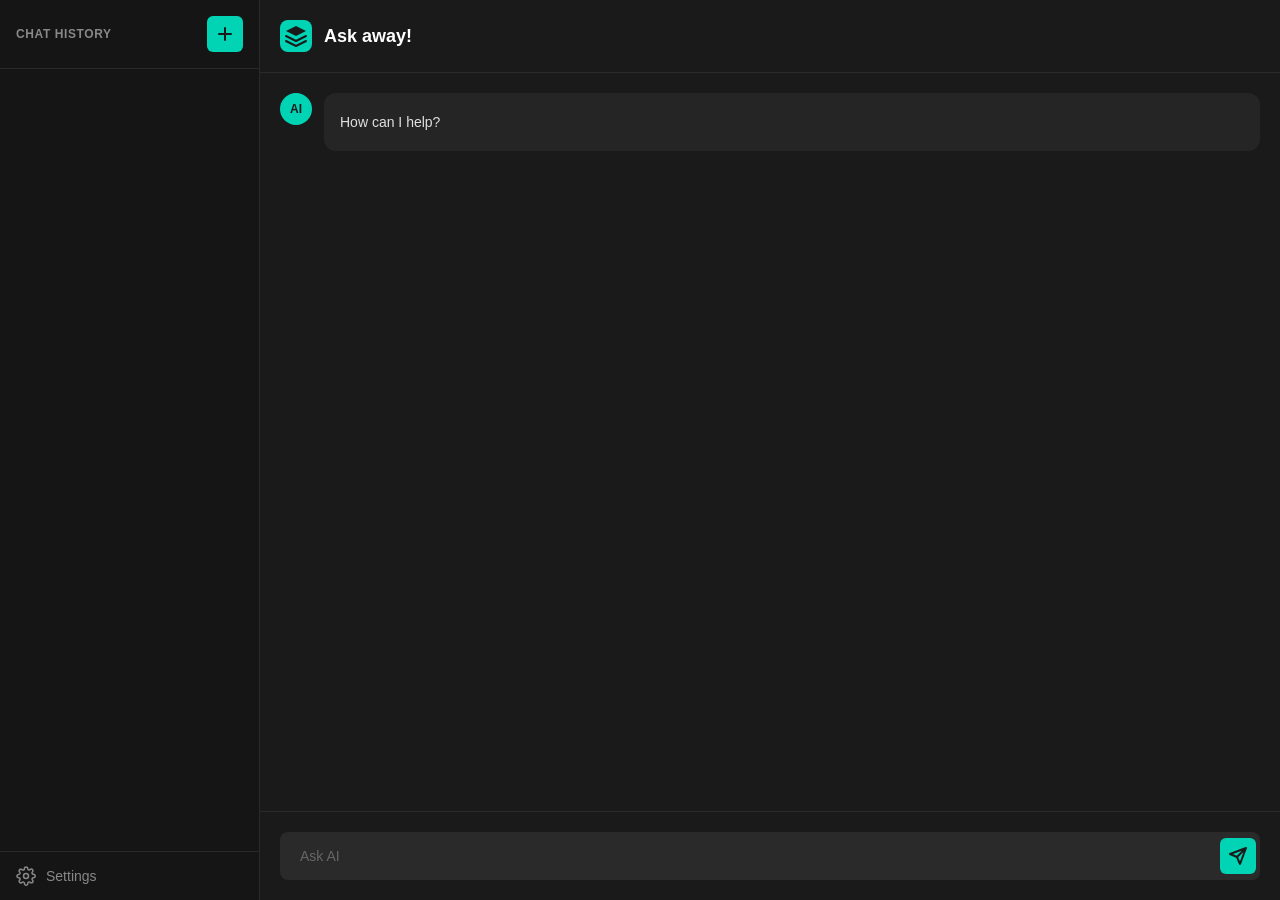
<file: index.html>
<!DOCTYPE html>
<html lang="en">
<head>
  <meta charset="UTF-8">
  <meta name="viewport" content="width=device-width, initial-scale=1.0">
  <title>QuixAnswer - AI Chat Assistant</title>
  <link rel="stylesheet" href="styles.css">
  <link rel="icon" type="image/png" href="icons/icon.png">
</head>
<body>
  <!-- Chat history sidebar (left panel) -->
  <aside class="chat-history-sidebar" id="chat-history-sidebar">
    <div class="history-header">
      <div class="history-title">Chat History</div>
      <button id="new-chat-btn" class="send-btn" title="Start new chat">
        <svg width="20" height="20" viewBox="0 0 20 20" fill="none" xmlns="http://www.w3.org/2000/svg">
          <path d="M10 4V16M4 10H16" stroke="currentColor" stroke-width="2" stroke-linecap="round" stroke-linejoin="round"/>
        </svg>
      </button>
    </div>
    <div class="history-list" id="history-list"></div>
    <button class="history-settings-btn" id="history-settings-btn">
      <svg width="20" height="20" viewBox="0 0 20 20" fill="none" xmlns="http://www.w3.org/2000/svg">
        <path d="M10 12.5C11.3807 12.5 12.5 11.3807 12.5 10C12.5 8.61929 11.3807 7.5 10 7.5C8.61929 7.5 7.5 8.61929 7.5 10C7.5 11.3807 8.61929 12.5 10 12.5Z" stroke="currentColor" stroke-width="1.5" stroke-linecap="round" stroke-linejoin="round"/>
        <path d="M16.1667 12.5C16.0551 12.7513 16.0217 13.0302 16.071 13.3005C16.1203 13.5708 16.2502 13.8203 16.4433 14.0167L16.4908 14.0642C16.6434 14.2166 16.7645 14.3977 16.8471 14.5972C16.9298 14.7967 16.9725 15.0107 16.9725 15.2267C16.9725 15.4426 16.9298 15.6566 16.8471 15.8561C16.7645 16.0556 16.6434 16.2367 16.4908 16.3892C16.3384 16.5417 16.1573 16.6628 15.9578 16.7455C15.7583 16.8281 15.5443 16.8708 15.3283 16.8708C15.1124 16.8708 14.8984 16.8281 14.6989 16.7455C14.4994 16.6628 14.3183 16.5417 14.1658 16.3892L14.1183 16.3417C13.922 16.1485 13.6724 16.0187 13.4021 15.9694C13.1318 15.9201 12.8529 15.9534 12.6017 16.065C12.3554 16.1716 12.1464 16.3488 12.0001 16.5749C11.8538 16.801 11.7764 17.0663 11.7775 17.3375V17.5C11.7775 17.9362 11.6042 18.3545 11.2963 18.6624C10.9884 18.9703 10.5701 19.1437 10.1338 19.1437C9.69764 19.1437 9.27936 18.9703 8.97145 18.6624C8.66354 18.3545 8.49016 17.9362 8.49016 17.5V17.4267C8.48404 17.1463 8.39576 16.8737 8.23628 16.6422C8.07681 16.4108 7.85315 16.2307 7.59266 16.1242C7.34145 16.0125 7.06255 15.9792 6.79225 16.0285C6.52195 16.0778 6.27239 16.2077 6.07599 16.4008L6.02849 16.4483C5.87601 16.6009 5.69491 16.722 5.49542 16.8046C5.29592 16.8873 5.08192 16.93 4.86599 16.93C4.65006 16.93 4.43606 16.8873 4.23656 16.8046C4.03707 16.722 3.85597 16.6009 3.70349 16.4483C3.55094 16.2959 3.42986 16.1148 3.34719 15.9153C3.26452 15.7158 3.22181 15.5018 3.22181 15.2858C3.22181 15.0699 3.26452 14.8559 3.34719 14.6564C3.42986 14.4569 3.55094 14.2758 3.70349 14.1233L3.75099 14.0758C3.94413 13.8794 4.074 13.6299 4.12331 13.3596C4.17261 13.0893 4.13933 12.8104 4.02766 12.5592C3.92106 12.3128 3.74389 12.1039 3.5178 11.9576C3.29171 11.8112 3.02638 11.7339 2.75516 11.735H2.59266C2.15641 11.735 1.73813 11.5616 1.43022 11.2537C1.12232 10.9458 0.948931 10.5275 0.948931 10.0912C0.948931 9.65501 1.12232 9.23673 1.43022 8.92882C1.73813 8.62092 2.15641 8.44753 2.59266 8.44753H2.66599C2.94641 8.44141 3.21898 8.35313 3.45041 8.19366C3.68184 8.03418 3.862 7.81052 3.96849 7.55003C4.08017 7.29882 4.11345 7.01992 4.06414 6.74962C4.01483 6.47932 3.88496 6.22976 3.69182 6.03336L3.64432 5.98586C3.49177 5.83338 3.37069 5.65228 3.28802 5.45279C3.20535 5.2533 3.16264 5.03929 3.16264 4.82336C3.16264 4.60743 3.20535 4.39343 3.28802 4.19393C3.37069 3.99444 3.49177 3.81334 3.64432 3.66086C3.79681 3.50831 3.97791 3.38723 4.1774 3.30456C4.37689 3.22189 4.5909 3.17918 4.80682 3.17918C5.02275 3.17918 5.23676 3.22189 5.43625 3.30456C5.63574 3.38723 5.81684 3.50831 5.96932 3.66086L6.01682 3.70836C6.21322 3.9015 6.46279 4.03137 6.73309 4.08068C7.00339 4.12998 7.28229 4.0967 7.53349 3.98503H7.59266C7.83904 3.87843 8.04798 3.70126 8.19433 3.47517C8.34068 3.24907 8.41798 2.98375 8.41682 2.71253V2.55003C8.41682 2.11378 8.59021 1.6955 8.89811 1.38759C9.20602 1.07968 9.6243 0.906296 10.0606 0.906296C10.4968 0.906296 10.9151 1.07968 11.223 1.38759C11.5309 1.6955 11.7043 2.11378 11.7043 2.55003V2.62336C11.7031 2.89458 11.7804 3.1599 11.9268 3.386C12.0731 3.61209 12.2821 3.78926 12.5285 3.89586C12.7797 4.00753 13.0586 4.04081 13.3289 3.9915C13.5992 3.9422 13.8487 3.81233 14.0451 3.61919L14.0926 3.57169C14.2451 3.41914 14.4262 3.29806 14.6257 3.21539C14.8252 3.13272 15.0392 3.09001 15.2551 3.09001C15.4711 3.09001 15.6851 3.13272 15.8846 3.21539C16.0841 3.29806 16.2652 3.41914 16.4176 3.57169C16.5702 3.72417 16.6913 3.90527 16.7739 4.10476C16.8566 4.30426 16.8993 4.51826 16.8993 4.73419C16.8993 4.95012 16.8566 5.16412 16.7739 5.36361C16.6913 5.5631 16.5702 5.7442 16.4176 5.89669L16.3701 5.94419C16.177 6.14059 16.0471 6.39016 15.9978 6.66046C15.9485 6.93076 15.9818 7.20966 16.0935 7.46086V7.52003C16.2001 7.76641 16.3772 7.97534 16.6033 8.12169C16.8294 8.26804 17.0947 8.34535 17.366 8.34419H17.5285C17.9647 8.34419 18.383 8.51758 18.6909 8.82548C18.9988 9.13339 19.1722 9.55167 19.1722 9.98792C19.1722 10.4242 18.9988 10.8424 18.6909 11.1504C18.383 11.4583 17.9647 11.6316 17.5285 11.6316H17.4551C17.1839 11.6305 16.9186 11.7078 16.6925 11.8541C16.4664 12.0005 16.2892 12.2094 16.1826 12.4558V12.5Z" stroke="currentColor" stroke-width="1.5" stroke-linecap="round" stroke-linejoin="round"/>
      </svg>
      <span>Settings</span>
    </button>
  </aside>

  <div class="main-content">
    <div class="header">
      <div class="logo">
        <svg width="24" height="24" viewBox="0 0 24 24" fill="none" xmlns="http://www.w3.org/2000/svg">
          <path d="M12 2L2 7L12 12L22 7L12 2Z" fill="#1a1a1a"/>
          <path d="M2 17L12 22L22 17M2 12L12 17L22 12" stroke="#1a1a1a" stroke-width="2" stroke-linecap="round" stroke-linejoin="round"/>
        </svg>
      </div>
      <div class="title">Ask away!</div>
    </div>

    <!-- Settings popup -->
    <div class="settings-popup" id="settings-popup">
      <div class="settings-content">
        <div class="settings-header">
          <h3>Settings</h3>
          <button class="settings-close-btn" id="settings-close-btn">×</button>
        </div>
        <div class="settings-body">
          <div class="form-group">
            <label for="settings-apiKey">Groq API Key</label>
            <input type="password" id="settings-apiKey" placeholder="gsk_...">
          </div>
          <div class="form-group">
            <label for="settings-model">Model</label>
            <select id="settings-model">
              <option value="llama-3.3-70b-versatile">Llama 3.3 70B (versatile)</option>
              <option value="llama-3.1-8b-instant">Llama-3.1-8b-instant (fast)</option>
            </select>
          </div>
          <button class="btn" id="settings-save-btn">Save Settings</button>
          <div id="settings-status" class="status"></div>
        </div>
      </div>
    </div>

    <!-- Delete confirmation modal -->
    <div class="delete-modal-overlay" id="delete-modal-overlay">
      <div class="delete-modal">
        <div class="delete-modal-header">Delete Chat?</div>
        <div class="delete-modal-message">This will permanently delete this conversation. This action cannot be undone.</div>
        <div class="delete-modal-actions">
          <button class="modal-btn modal-btn-cancel" id="delete-cancel-btn">Cancel</button>
          <button class="modal-btn modal-btn-delete" id="delete-confirm-btn">Delete</button>
        </div>
      </div>
    </div>

    <div class="main-container">
      <div id="chat-container">
        <div id="messages"></div>
      </div>
    </div>

    <div class="input-container">
      <!--<div class="context-toggle-wrapper">
        <label class="context-toggle-label">
          <input type="checkbox" id="include-context-toggle" />
          <span class="toggle-switch"></span>
          <span class="toggle-text">Include webpage context</span>
        </label>
      </div>-->
      <div class="input-wrapper">
        <textarea id="input" placeholder="Ask AI" rows="1" autocomplete="off" autocorrect="off" autocapitalize="none" spellcheck="false" style="resize:none; min-height:40px; max-height:160px; overflow:auto;"></textarea>
        <button id="send-btn" class="send-btn">
          <svg width="20" height="20" viewBox="0 0 20 20" fill="none">
            <path d="M18 2L9 11M18 2L12 18L9 11M18 2L2 8L9 11" stroke="currentColor" stroke-width="2" stroke-linecap="round" stroke-linejoin="round"/>
          </svg>
        </button>
      </div>
    </div>
  </div>

  <script src="app.js"></script>
</body>
</html>
</file>
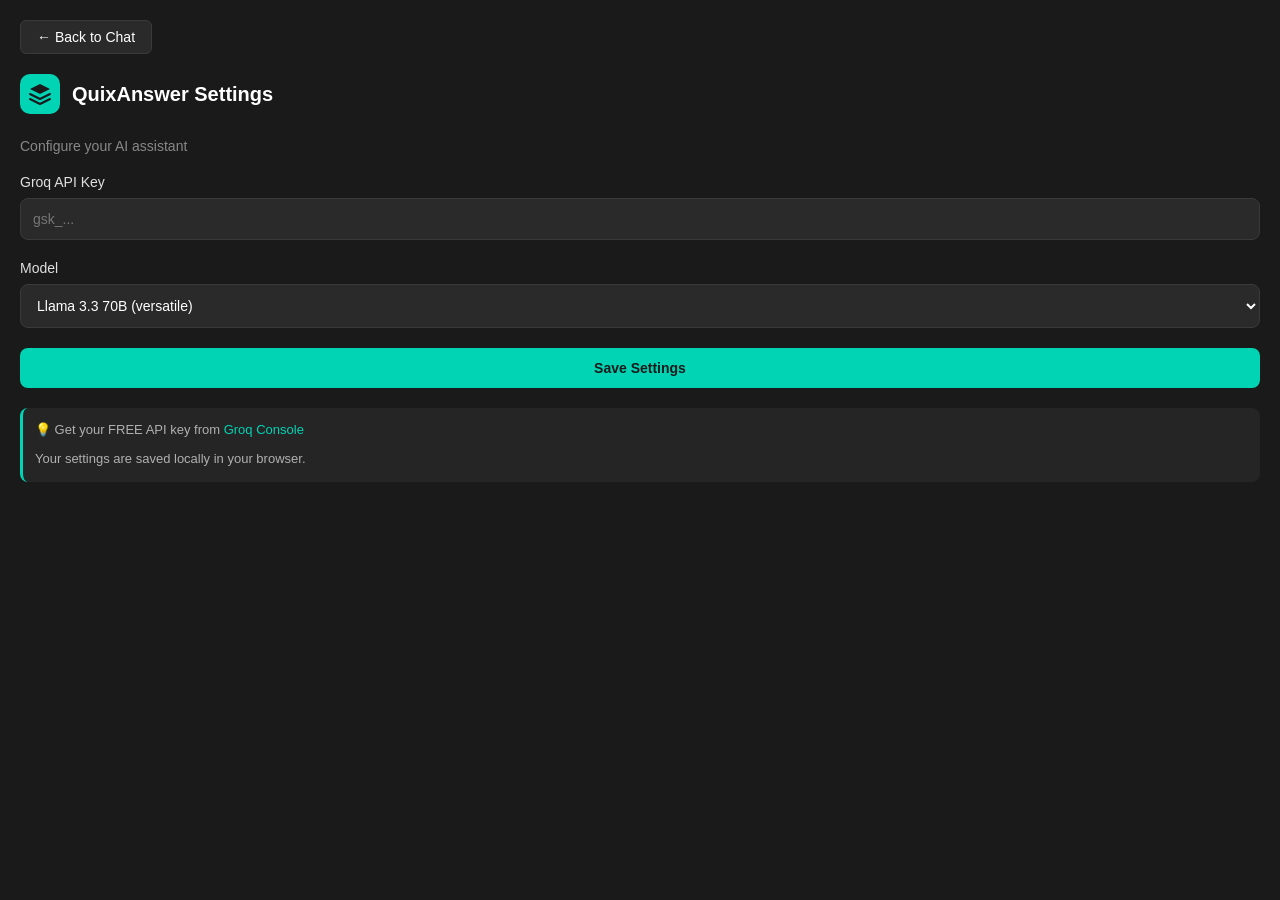
<file: settings.html>
<!DOCTYPE html>
<html lang="en">
<head>
  <meta charset="UTF-8">
  <meta name="viewport" content="width=device-width, initial-scale=1.0">
  <title>QuixAnswer Settings</title>
  <style>
    * {
      margin: 0;
      padding: 0;
      box-sizing: border-box;
    }

    body {
      width: 100%;
      min-height: 100vh;
      font-family: -apple-system, BlinkMacSystemFont, 'Segoe UI', Roboto, Oxygen, Ubuntu, Cantarell, sans-serif;
      background: #1a1a1a;
      color: #ffffff;
      padding: 20px;
    }

    .header {
      display: flex;
      align-items: center;
      gap: 12px;
      margin-bottom: 24px;
    }

    .logo {
      width: 40px;
      height: 40px;
      background: #00D4B5;
      border-radius: 10px;
      display: flex;
      align-items: center;
      justify-content: center;
    }

    .logo svg {
      width: 24px;
      height: 24px;
    }

    h1 {
      font-size: 20px;
      font-weight: 600;
    }

    .subtitle {
      color: #888;
      font-size: 14px;
      margin-bottom: 20px;
    }

    .form-group {
      margin-bottom: 20px;
    }

    label {
      display: block;
      font-size: 14px;
      margin-bottom: 8px;
      color: #e0e0e0;
    }

    input[type="text"],
    input[type="password"] {
      width: 100%;
      padding: 12px;
      background: #2a2a2a;
      border: 1px solid #3a3a3a;
      border-radius: 8px;
      color: #ffffff;
      font-size: 14px;
      transition: border-color 0.2s;
    }

    input:focus {
      outline: none;
      border-color: #00D4B5;
    }

    select {
      width: 100%;
      padding: 12px;
      background: #2a2a2a;
      border: 1px solid #3a3a3a;
      border-radius: 8px;
      color: #ffffff;
      font-size: 14px;
    }

    .btn {
      width: 100%;
      padding: 12px;
      background: #00D4B5;
      border: none;
      border-radius: 8px;
      color: #1a1a1a;
      font-size: 14px;
      font-weight: 600;
      cursor: pointer;
      transition: all 0.2s;
    }

    .btn:hover {
      background: #00e6c7;
      transform: translateY(-1px);
    }

    .btn:active {
      transform: translateY(0);
    }

    .status {
      margin-top: 12px;
      padding: 10px;
      border-radius: 6px;
      font-size: 13px;
      text-align: center;
      display: none;
    }

    .status.success {
      background: rgba(0, 212, 181, 0.2);
      color: #00D4B5;
      display: block;
    }

    .status.error {
      background: rgba(255, 77, 77, 0.2);
      color: #ff4d4d;
      display: block;
    }

    .info-box {
      background: #252525;
      padding: 12px;
      border-radius: 8px;
      margin-top: 20px;
      border-left: 3px solid #00D4B5;
    }

    .info-box p {
      font-size: 13px;
      color: #b0b0b0;
      line-height: 1.6;
    }

    .info-box a {
      color: #00D4B5;
      text-decoration: none;
    }

    .info-box a:hover {
      text-decoration: underline;
    }

    .back-btn {
      background: #2a2a2a;
      border: 1px solid #3a3a3a;
      color: #ffffff;
      padding: 8px 16px;
      border-radius: 6px;
      text-decoration: none;
      font-size: 14px;
      display: inline-block;
      margin-bottom: 20px;
      transition: all 0.2s;
    }

    .back-btn:hover {
      background: #343434;
      transform: translateY(-1px);
    }
  </style>
</head>
<body>
  <a href="index.html" class="back-btn">← Back to Chat</a>

  <div class="header">
    <div class="logo">
      <svg viewBox="0 0 24 24" fill="none" xmlns="http://www.w3.org/2000/svg">
        <path d="M12 2L2 7L12 12L22 7L12 2Z" fill="#1a1a1a"/>
        <path d="M2 17L12 22L22 17M2 12L12 17L22 12" stroke="#1a1a1a" stroke-width="2" stroke-linecap="round" stroke-linejoin="round"/>
      </svg>
    </div>
    <h1>QuixAnswer Settings</h1>
  </div>

  <p class="subtitle">Configure your AI assistant</p>

  <div class="form-group">
    <label for="apiKey">Groq API Key</label>
    <input type="password" id="apiKey" placeholder="gsk_...">
  </div>

  <div class="form-group">
    <label for="model">Model</label>
    <select id="model">
      <option value="llama-3.3-70b-versatile">Llama 3.3 70B (versatile)</option>
      <option value="llama-3.1-8b-instant">Llama-3.1-8b-instant (fast)</option>
    </select>
  </div>

  <button class="btn" id="saveBtn">Save Settings</button>

  <div id="status" class="status"></div>

  <div class="info-box">
    <p>💡 Get your FREE API key from <a href="https://console.groq.com/keys" target="_blank">Groq Console</a></p>
    <p style="margin-top: 8px;">Your settings are saved locally in your browser.</p>
  </div>

  <script>
    // Settings script for QuixAnswer Web
    document.addEventListener('DOMContentLoaded', async () => {
      const apiKeyInput = document.getElementById('apiKey');
      const modelSelect = document.getElementById('model');
      const saveBtn = document.getElementById('saveBtn');
      const status = document.getElementById('status');

      // Load saved settings
      function getStorageItem(key) {
        try {
          const item = localStorage.getItem(key);
          return item ? JSON.parse(item) : null;
        } catch (e) {
          console.error('Error getting storage item:', e);
          return null;
        }
      }

      function setStorageItem(key, value) {
        try {
          localStorage.setItem(key, JSON.stringify(value));
          return true;
        } catch (e) {
          console.error('Error setting storage item:', e);
          return false;
        }
      }

      const apiKey = getStorageItem('apiKey');
      const model = getStorageItem('model');

      if (apiKey) {
        apiKeyInput.value = apiKey;
      }
      if (model) {
        modelSelect.value = model;
      } else {
        modelSelect.value = 'llama-3.3-70b-versatile';
      }

      // Save settings
      saveBtn.addEventListener('click', async () => {
        const apiKey = apiKeyInput.value.trim();
        const model = modelSelect.value;

        if (!apiKey) {
          showStatus('Please enter an API key', 'error');
          return;
        }

        if (!apiKey.startsWith('gsk_')) {
          showStatus('Invalid Groq API key format (should start with gsk_)', 'error');
          return;
        }

        try {
          setStorageItem('apiKey', apiKey);
          setStorageItem('model', model);
          showStatus('Settings saved successfully!', 'success');
        } catch (error) {
          showStatus('Error saving settings', 'error');
        }
      });

      function showStatus(message, type) {
        status.textContent = message;
        status.className = `status ${type}`;
        
        if (type === 'success') {
          setTimeout(() => {
            status.style.display = 'none';
          }, 3000);
        }
      }
    });
  </script>
</body>
</html>
</file>
<file: styles.css>
* {
  margin: 0;
  padding: 0;
  box-sizing: border-box;
}

body {
  width: 100%;
  height: 100vh;
  font-family: -apple-system, BlinkMacSystemFont, 'Segoe UI', Roboto, Oxygen, Ubuntu, Cantarell, sans-serif;
  background: #1a1a1a;
  color: #ffffff;
  display: flex;
  overflow: hidden;
}

.header {
  display: flex;
  align-items: center;
  padding: 20px;
  border-bottom: 1px solid #2a2a2a;
  gap: 12px;
  flex-shrink: 0;
}

.logo {
  display: flex;
  align-items: center;
  justify-content: center;
  width: 32px;
  height: 32px;
  background: #00D4B5;
  border-radius: 8px;
}

.title {
  flex: 1;
  font-size: 18px;
  font-weight: 600;
  color: #ffffff;
}

.history-toggle-btn,
.settings-btn {
  display: flex;
  align-items: center;
  justify-content: center;
  width: 36px;
  height: 36px;
  background: #2a2a2a;
  border: 1px solid #3a3a3a;
  border-radius: 6px;
  color: #fff;
  cursor: pointer;
  transition: all 0.2s;
}

.history-toggle-btn:hover,
.settings-btn:hover {
  background: #343434;
  transform: translateY(-1px);
}

.main-content {
  flex: 1;
  display: flex;
  flex-direction: column;
  min-height: 0;
  position: relative;
}

.chat-history-sidebar {
  width: 260px;
  background: #151515;
  border-right: 1px solid #2a2a2a;
  display: flex;
  flex-direction: column;
  overflow: hidden;
  flex-shrink: 0;
}

.main-container {
  flex: 1;
  display: flex;
  min-height: 0;
  position: relative;
}

.history-header {
  display: flex;
  align-items: center;
  justify-content: space-between;
  padding: 16px;
  border-bottom: 1px solid #2a2a2a;
}

.history-title {
  font-size: 12px;
  font-weight: 600;
  color: #888;
  text-transform: uppercase;
  letter-spacing: 0.05em;
}

.history-list {
  flex: 1;
  overflow-y: auto;
  padding: 8px;
}

.history-item {
  display: flex;
  align-items: center;
  gap: 8px;
  padding: 10px 12px;
  margin-bottom: 4px;
  background: #1e1e1e;
  border: 1px solid transparent;
  border-radius: 6px;
  cursor: pointer;
  transition: all 0.2s;
  font-size: 13px;
  color: #ccc;
}

.history-item:hover {
  background: #252525;
  border-color: #3a3a3a;
}

.history-item.active {
  background: #2a2a2a;
  border-color: #00D4B5;
  color: #fff;
}

.history-item-text {
  flex: 1;
  overflow: hidden;
  text-overflow: ellipsis;
  white-space: nowrap;
}

.history-item-delete {
  opacity: 0;
  background: transparent;
  border: none;
  color: #888;
  cursor: pointer;
  padding: 4px;
  display: flex;
  align-items: center;
  justify-content: center;
  border-radius: 3px;
  transition: all 0.2s;
}

.history-item:hover .history-item-delete {
  opacity: 1;
}

.history-item-delete:hover {
  background: #3a3a3a;
  color: #ff6b6b;
}

.history-list::-webkit-scrollbar {
  width: 6px;
}

.history-list::-webkit-scrollbar-track {
  background: #151515;
}

.history-list::-webkit-scrollbar-thumb {
  background: #2a2a2a;
  border-radius: 3px;
}

.history-list::-webkit-scrollbar-thumb:hover {
  background: #3a3a3a;
}

.history-settings-btn {
  display: flex;
  align-items: center;
  gap: 10px;
  width: 100%;
  padding: 14px 16px;
  background: transparent;
  border: none;
  border-top: 1px solid #2a2a2a;
  color: #888;
  font-size: 14px;
  font-weight: 500;
  cursor: pointer;
  transition: all 0.2s;
  margin-top: auto;
}

.history-settings-btn:hover {
  background: #202020;
  color: #fff;
}

.history-settings-btn svg {
  width: 20px;
  height: 20px;
}

#chat-container {
  flex: 1;
  overflow-y: auto;
  padding: 20px;
  display: flex;
  flex-direction: column;
}

#messages {
  display: flex;
  flex-direction: column;
  gap: 16px;
}

.message {
  display: flex;
  gap: 12px;
  animation: messageSlideIn 0.3s ease-out;
}

@keyframes messageSlideIn {
  from {
    opacity: 0;
    transform: translateY(10px);
  }
  to {
    opacity: 1;
    transform: translateY(0);
  }
}

.message-avatar {
  width: 32px;
  height: 32px;
  border-radius: 50%;
  display: flex;
  align-items: center;
  justify-content: center;
  font-size: 12px;
  font-weight: 600;
  flex-shrink: 0;
}

.user-message .message-avatar {
  background: #6B46C1;
  color: #ffffff;
}

.ai-message .message-avatar {
  background: #00D4B5;
  color: #1a1a1a;
}

.message-content {
  flex: 1;
  padding: 12px 16px;
  border-radius: 12px;
  font-size: 14px;
  line-height: 1.6;
  word-wrap: break-word;
}

.user-message .message-content {
  background: #2a2a2a;
  color: #ffffff;
}

.ai-message .message-content {
  background: #252525;
  color: #e0e0e0;
}

/* Markdown content styling */
.ai-message .message-content h1,
.ai-message .message-content h2,
.ai-message .message-content h3,
.ai-message .message-content h4,
.ai-message .message-content h5,
.ai-message .message-content h6 {
  color: #fff;
  margin: 8px 0 6px;
  line-height: 1.3;
}
.ai-message .message-content p {
  margin: 6px 0;
}
.ai-message .message-content ul,
.ai-message .message-content ol {
  margin: 6px 0 6px 20px;
  padding-left: 18px;
}
.ai-message .message-content li {
  margin: 4px 0;
}
.ai-message .message-content a {
  color: #00D4B5;
  text-decoration: none;
}
.ai-message .message-content a:hover {
  text-decoration: underline;
}
.ai-message .message-content code {
  background: #1e1e1e;
  padding: 2px 6px;
  border-radius: 4px;
  font-family: ui-monospace, SFMono-Regular, Menlo, Monaco, Consolas, "Liberation Mono", "Courier New", monospace;
  font-size: 13px;
  color: #e6e6e6;
}
.ai-message .message-content pre {
  background: #1b1b1b;
  padding: 12px;
  border-radius: 8px;
  overflow: auto;
  border: 1px solid #2a2a2a;
  margin: 8px 0;
}
.ai-message .message-content pre code {
  background: transparent;
  padding: 0;
  border-radius: 0;
  color: #ddd;
  display: block;
  white-space: pre;
}

.greeting {
  padding: 20px;
  font-size: 16px;
  color: #ffffff;
  font-weight: 500;
  flex-shrink: 0;
}

.input-container {
  padding: 20px;
  border-top: 1px solid #2a2a2a;
  flex-shrink: 0;
  display: flex;
  flex-direction: column;
  gap: 12px;
}

.context-toggle-wrapper {
  display: flex;
  justify-content: flex-start;
}

.context-toggle-label {
  display: flex;
  align-items: center;
  gap: 10px;
  cursor: pointer;
  user-select: none;
}

.context-toggle-label input[type="checkbox"] {
  display: none;
}

.toggle-switch {
  position: relative;
  width: 42px;
  height: 24px;
  background: #3a3a3a;
  border-radius: 12px;
  transition: background 0.3s;
  flex-shrink: 0;
}

.toggle-switch::after {
  content: '';
  position: absolute;
  top: 3px;
  left: 3px;
  width: 18px;
  height: 18px;
  background: #fff;
  border-radius: 50%;
  transition: transform 0.3s;
}

.context-toggle-label input[type="checkbox"]:checked + .toggle-switch {
  background: #00D4B5;
}

.context-toggle-label input[type="checkbox"]:checked + .toggle-switch::after {
  transform: translateX(18px);
}

.toggle-text {
  font-size: 13px;
  color: #ccc;
  font-weight: 500;
}

.input-wrapper {
  position: relative;
  display: flex;
  align-items: center;
  background: #2a2a2a;
  border-radius: 8px;
  padding: 4px;
}

#input {
  flex: 1;
  background: transparent;
  border: none;
  color: #ffffff;
  padding: 12px 16px;
  font-size: 14px;
  font-family: inherit;
  outline: none;
}

#input::placeholder {
  color: #666;
}

.send-btn {
  display: flex;
  align-items: center;
  justify-content: center;
  width: 36px;
  height: 36px;
  background: #00D4B5;
  border: none;
  border-radius: 6px;
  color: #1a1a1a;
  cursor: pointer;
  transition: all 0.2s;
}

.send-btn:hover {
  background: #00e6c7;
  transform: scale(1.05);
}

.send-btn:active {
  transform: scale(0.95);
}

.send-btn:disabled {
  opacity: 0.5;
  cursor: not-allowed;
  transform: none;
}

/* Loading animation */
.loading-dots {
  display: flex;
  gap: 4px;
  padding: 8px 0;
}

.loading-dots span {
  width: 6px;
  height: 6px;
  background: #00D4B5;
  border-radius: 50%;
  animation: loadingBounce 1.4s infinite ease-in-out both;
}

.loading-dots span:nth-child(1) {
  animation-delay: -0.32s;
}

.loading-dots span:nth-child(2) {
  animation-delay: -0.16s;
}

@keyframes loadingBounce {
  0%, 80%, 100% {
    transform: scale(0);
    opacity: 0.5;
  }
  40% {
    transform: scale(1);
    opacity: 1;
  }
}

/* Scrollbar styling */
#chat-container::-webkit-scrollbar {
  width: 8px;
}

#chat-container::-webkit-scrollbar-track {
  background: #1a1a1a;
}

#chat-container::-webkit-scrollbar-thumb {
  background: #3a3a3a;
  border-radius: 4px;
}

#chat-container::-webkit-scrollbar-thumb:hover {
  background: #4a4a4a;
}

.setup-message {
  text-align: center;
  padding: 40px 20px;
  color: #888;
}

.setup-message h3 {
  margin-bottom: 12px;
  color: #00D4B5;
}

.setup-message p {
  margin-bottom: 16px;
  line-height: 1.6;
}

.setup-message a {
  color: #00D4B5;
  text-decoration: none;
}

.setup-message a:hover {
  text-decoration: underline;
}

.setup-btn {
  background: #00D4B5;
  color: #1a1a1a;
  border: none;
  padding: 10px 20px;
  border-radius: 6px;
  font-weight: 600;
  cursor: pointer;
  transition: all 0.2s;
}

.setup-btn:hover {
  background: #00e6c7;
  transform: translateY(-1px);
}

/* Delete confirmation modal */
.delete-modal-overlay {
  position: fixed;
  top: 0;
  left: 0;
  right: 0;
  bottom: 0;
  background: rgba(0, 0, 0, 0.7);
  display: flex;
  align-items: center;
  justify-content: center;
  z-index: 10000;
  opacity: 0;
  pointer-events: none;
  transition: opacity 0.2s ease;
}

.delete-modal-overlay.active {
  opacity: 1;
  pointer-events: auto;
}

.delete-modal {
  background: #2a2a2a;
  border: 1px solid #3a3a3a;
  border-radius: 12px;
  padding: 24px;
  max-width: 400px;
  width: 90%;
  box-shadow: 0 8px 32px rgba(0, 0, 0, 0.5);
  transform: scale(0.9);
  transition: transform 0.2s ease;
}

.delete-modal-overlay.active .delete-modal {
  transform: scale(1);
}

.delete-modal-header {
  font-size: 18px;
  font-weight: 600;
  color: #fff;
  margin-bottom: 12px;
}

.delete-modal-message {
  font-size: 14px;
  color: #ccc;
  line-height: 1.5;
  margin-bottom: 24px;
}

.delete-modal-actions {
  display: flex;
  gap: 12px;
  justify-content: flex-end;
}

.modal-btn {
  padding: 10px 20px;
  border: none;
  border-radius: 6px;
  font-size: 14px;
  font-weight: 600;
  cursor: pointer;
  transition: all 0.2s;
}

.modal-btn-cancel {
  background: #3a3a3a;
  color: #fff;
}

.modal-btn-cancel:hover {
  background: #4a4a4a;
}

.modal-btn-delete {
  background: #ff6b6b;
  color: #fff;
}

.modal-btn-delete:hover {
  background: #ff5252;
  transform: translateY(-1px);
}

/* Settings popup */
.settings-popup {
  position: fixed;
  top: 0;
  left: 0;
  right: 0;
  bottom: 0;
  background: rgba(0, 0, 0, 0.7);
  display: flex;
  align-items: center;
  justify-content: center;
  z-index: 10000;
  opacity: 0;
  pointer-events: none;
  transition: opacity 0.2s ease;
}

.settings-popup.active {
  opacity: 1;
  pointer-events: auto;
}

.settings-content {
  background: #2a2a2a;
  border: 1px solid #3a3a3a;
  border-radius: 12px;
  max-width: 400px;
  width: 90%;
  box-shadow: 0 8px 32px rgba(0, 0, 0, 0.5);
  transform: scale(0.9);
  transition: transform 0.2s ease;
}

.settings-popup.active .settings-content {
  transform: scale(1);
}

.settings-header {
  display: flex;
  align-items: center;
  justify-content: space-between;
  padding: 20px 24px;
  border-bottom: 1px solid #3a3a3a;
}

.settings-header h3 {
  font-size: 18px;
  font-weight: 600;
  color: #fff;
  margin: 0;
}

.settings-close-btn {
  background: transparent;
  border: none;
  color: #888;
  font-size: 24px;
  cursor: pointer;
  padding: 4px 8px;
  border-radius: 4px;
  transition: all 0.2s;
}

.settings-close-btn:hover {
  background: #3a3a3a;
  color: #fff;
}

.settings-body {
  padding: 24px;
}

.settings-body .form-group {
  margin-bottom: 20px;
}

.settings-body label {
  display: block;
  font-size: 14px;
  margin-bottom: 8px;
  color: #e0e0e0;
}

.settings-body input[type="text"],
.settings-body input[type="password"] {
  width: 100%;
  padding: 12px;
  background: #1a1a1a;
  border: 1px solid #3a3a3a;
  border-radius: 8px;
  color: #ffffff;
  font-size: 14px;
  transition: border-color 0.2s;
}

.settings-body input:focus {
  outline: none;
  border-color: #00D4B5;
}

.settings-body select {
  width: 100%;
  padding: 12px;
  background: #1a1a1a;
  border: 1px solid #3a3a3a;
  border-radius: 8px;
  color: #ffffff;
  font-size: 14px;
}

.settings-body .btn {
  width: 100%;
  padding: 12px;
  background: #00D4B5;
  border: none;
  border-radius: 8px;
  color: #1a1a1a;
  font-size: 14px;
  font-weight: 600;
  cursor: pointer;
  transition: all 0.2s;
}

.settings-body .btn:hover {
  background: #00e6c7;
  transform: translateY(-1px);
}

.settings-body .status {
  margin-top: 12px;
  padding: 10px;
  border-radius: 6px;
  font-size: 13px;
  text-align: center;
  display: none;
}

.settings-body .status.success {
  background: rgba(0, 212, 181, 0.2);
  color: #00D4B5;
  display: block;
}

.settings-body .status.error {
  background: rgba(255, 77, 77, 0.2);
  color: #ff4d4d;
  display: block;
}
</file>
